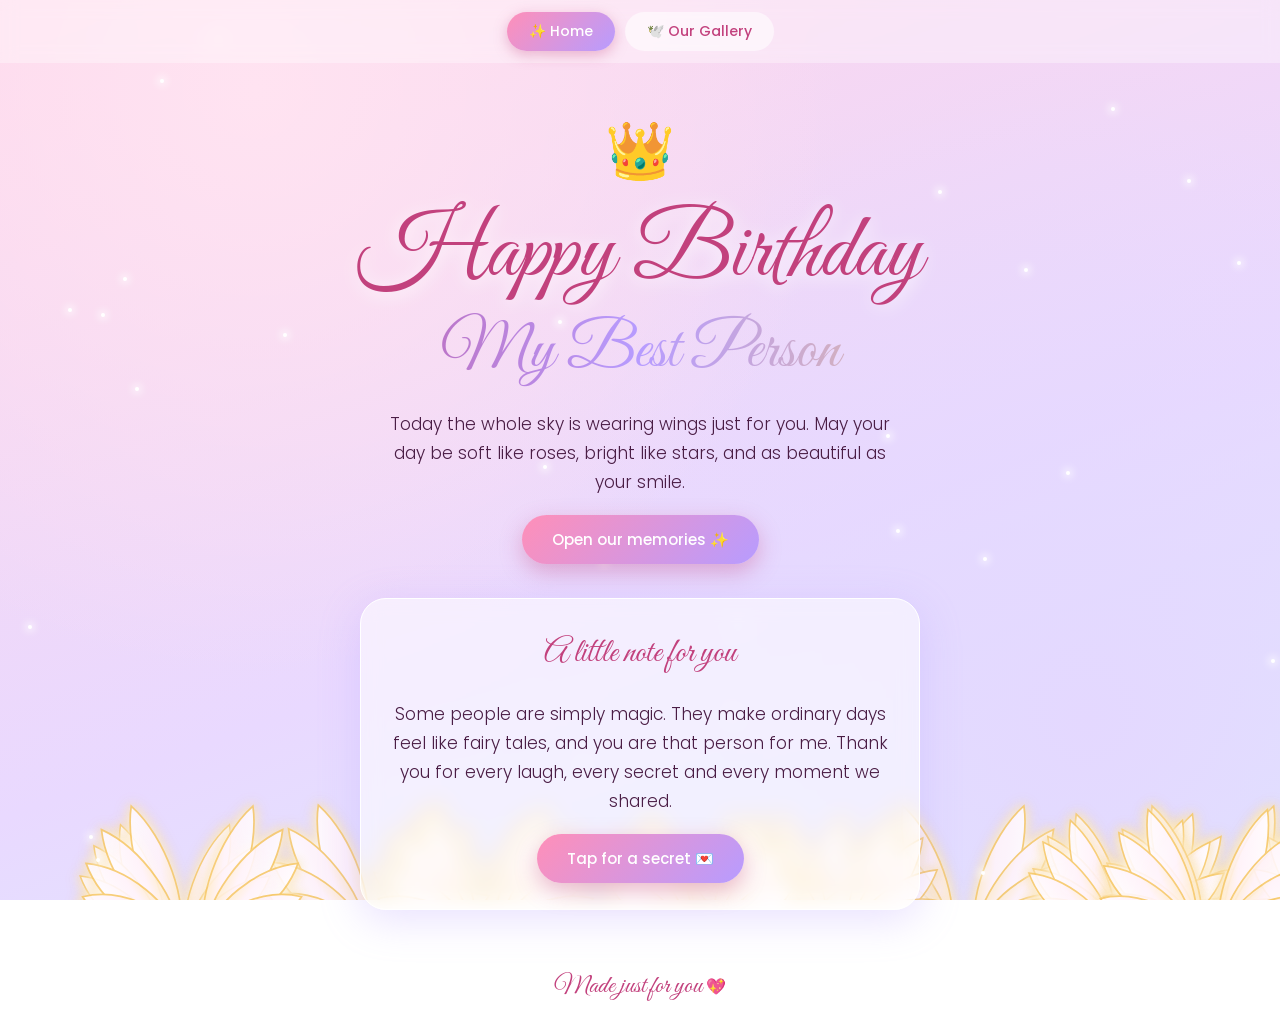
<file: index.html>
<!DOCTYPE html>
<html lang="en">
<head>
  <meta charset="utf-8">
  <meta name="viewport" content="width=device-width, initial-scale=1">
  <title>Happy Birthday, Princess</title>
  <!-- Pretty fonts from Google (script font for titles, Poppins for text) -->
  <link href="https://fonts.googleapis.com/css2?family=Great+Vibes&family=Poppins:wght@300;400;500&display=swap" rel="stylesheet">
  <!-- ALL the design (colours, sizes, layout) lives in this one file -->
  <link rel="stylesheet" href="style.css">
</head>
<body>

  <!-- Empty box: js/common.js fills it with flying angel wings and stars -->
  <div id="wings" aria-hidden="true"></div>

  <!-- MENU (same on both pages). "on" marks the page you are on -->
  <nav>
    <a href="index.html" class="on">✨ Home</a>
    <!-- class "musiclink" = clicking this link starts the song -->
    <a href="gallery.html" class="musiclink">🕊️ Our Gallery</a>
  </nav>

  <!-- PAGE CONTENT -->
  <main class="page hero">
    <div class="crown">👑</div>
    <h1 class="script">Happy Birthday</h1>
    <h2 class="script" id="nm">My Best Person</h2> <!-- name is set in js/home.js -->

    <p>Today the whole sky is wearing wings just for you. May your day be soft like roses, bright like stars, and as beautiful as your smile.</p>

    <a href="gallery.html" class="btn musiclink">Open our memories ✨</a>

    <!-- The little note card with the hidden secret -->
    <div class="card">
      <p class="script">A little note for you</p>
      <p>Some people are simply magic. They make ordinary days feel like fairy tales, and you are that person for me. Thank you for every laugh, every secret and every moment we shared.</p>
      <button class="btn" id="sec">Tap for a secret 💌</button>

      <!-- Hidden until she taps the button above (see js/home.js) -->
      <div id="secret">
        <span class="script">Look closely at every picture…</span><br>
        Some feelings are too big for words, so I hid them in our memories. If you read them with your heart, you will know. 💖
      </div>
    </div>
  </main>

  <footer><span class="script">Made just for you</span> 💖</footer>

  <!-- Music on/off button (shown only after the song has started) -->
  <button id="mus" aria-label="Music on or off">🎵</button>

  <!-- JAVASCRIPT: one file for both pages -->
  <script src="script.js"></script>
</body>
</html>
</file>
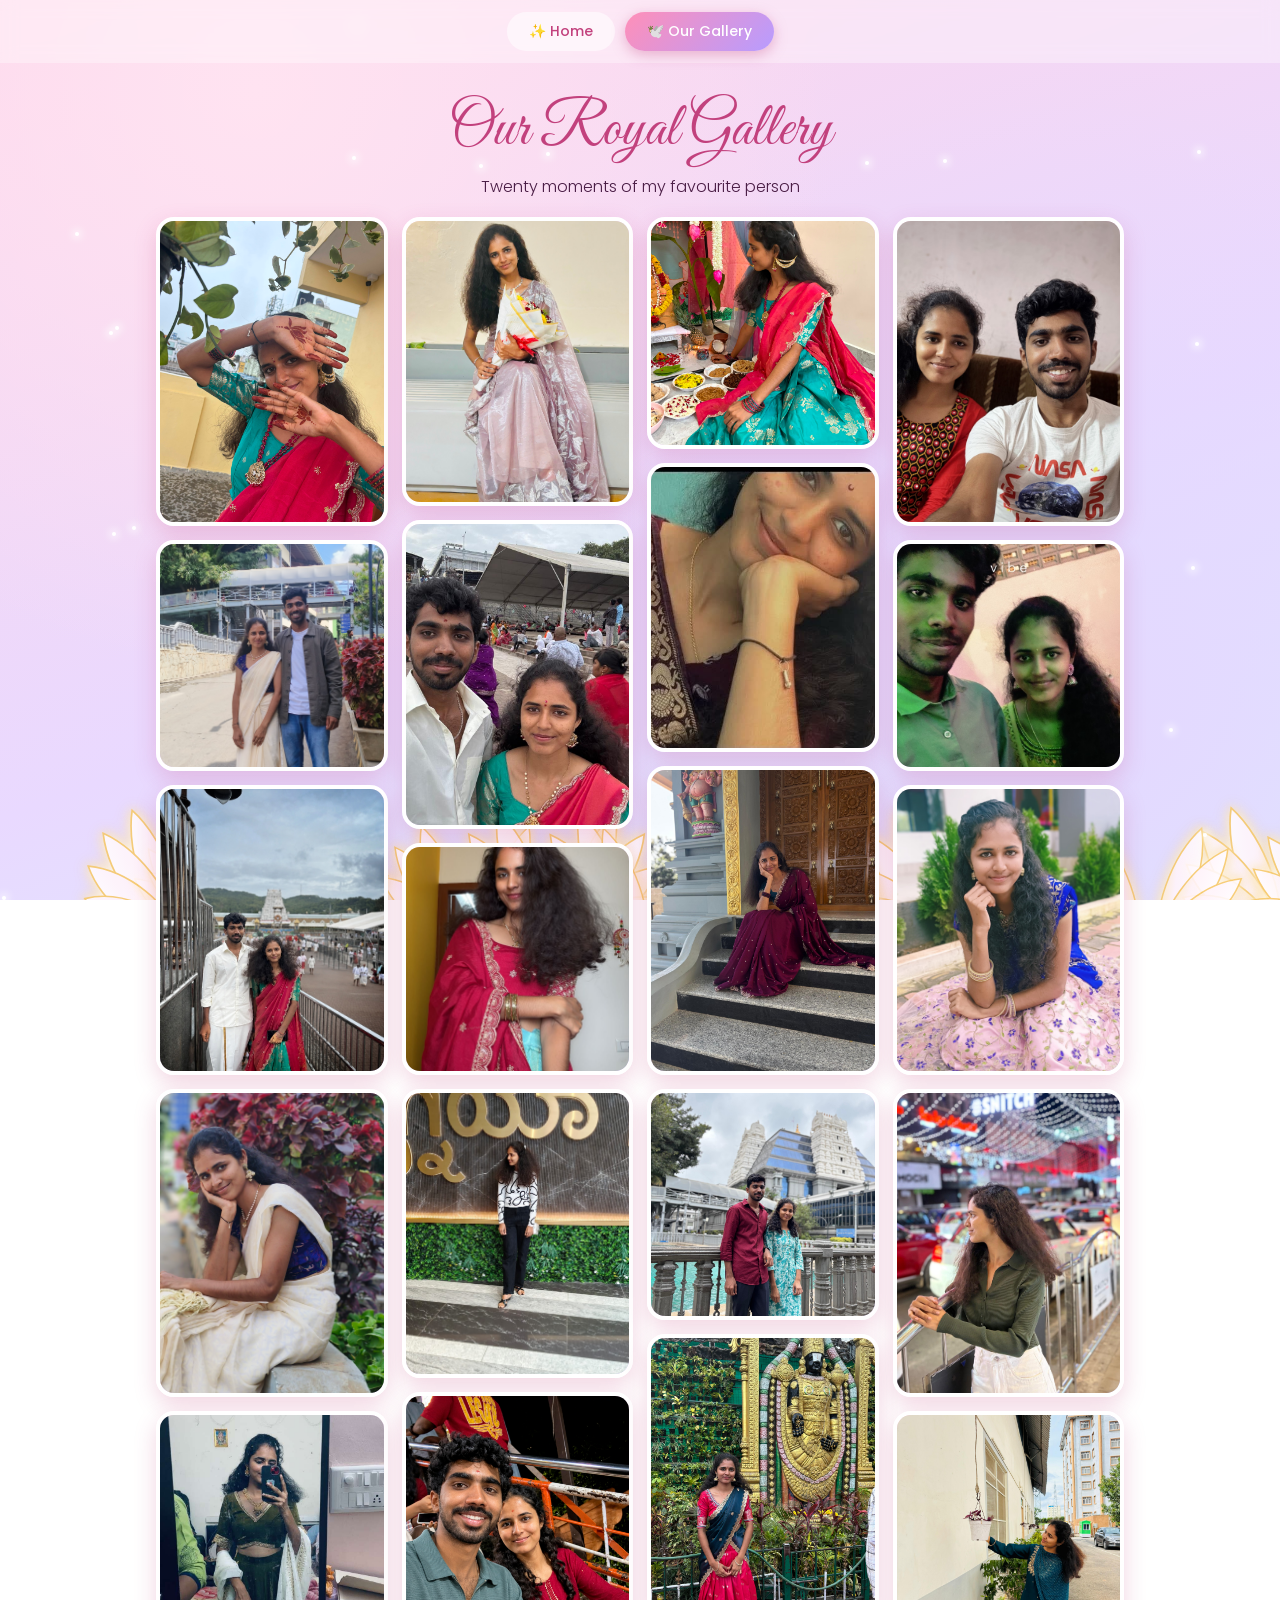
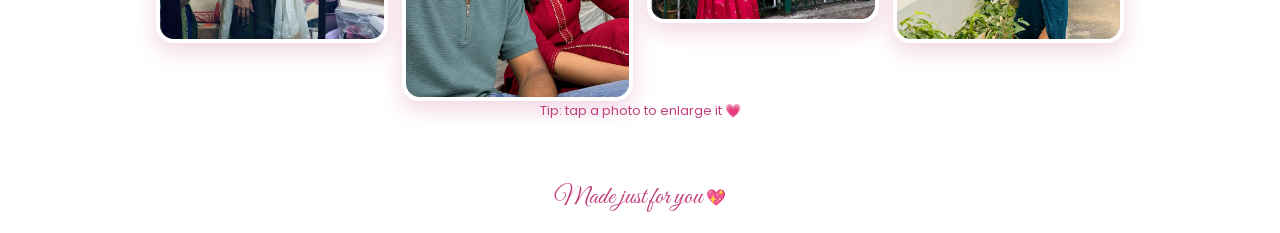
<file: gallery.html>
<!DOCTYPE html>
<html lang="en">
<head>
  <meta charset="utf-8">
  <meta name="viewport" content="width=device-width, initial-scale=1">
  <title>Our Royal Gallery</title>
  <link href="https://fonts.googleapis.com/css2?family=Great+Vibes&family=Poppins:wght@300;400;500&display=swap" rel="stylesheet">
  <link rel="stylesheet" href="style.css">  <!-- same design file as the home page -->
</head>
<body>

  <div id="wings" aria-hidden="true"></div>   <!-- wings + stars, filled by common.js -->

  <nav>
    <a href="index.html">✨ Home</a>
    <a href="gallery.html" class="on">🕊️ Our Gallery</a>
  </nav>

  <main class="page">
    <div class="gh">
      <h2 class="script">Our Royal Gallery</h2>
      <p>Twenty moments of my favourite person</p>
    </div>

    <!-- Empty on purpose: js/gallery.js creates the 20 photo frames inside it -->
    <div class="grid" id="grid"></div>

    <div class="tip">Tip: tap a photo to enlarge it 💗</div>
  </main>

  <footer><span class="script">Made just for you</span> 💖</footer>

  <!-- Big photo view (hidden until a photo is tapped) -->
  <div id="lb"><div id="lbc"></div></div>

  <button id="mus" aria-label="Music on or off">🎵</button>

  <!-- JAVASCRIPT: one file for both pages -->
  <script src="script.js"></script>
</body>
</html>
</file>
<file: style.css>
/* =====================================================
   style.css  -  the design for BOTH pages
   Sections: 1 Colours  2 Page  3 Wings/stars  4 Menu
             5 Home page  6 Gallery page  7 Photo view  8 Music button
   ===================================================== */

/* ---------- 1. COLOURS (change them here, they update everywhere) ---------- */
:root {
  --rose: #ff8fb8;   /* pink */
  --lav:  #b79cff;   /* lavender */
  --gold: #f6c96b;   /* gold */
  --deep: #c2417d;   /* dark pink for titles */
  --ink:  #4a1d45;   /* text colour */
  --glass: rgba(255,255,255,.55);  /* see-through white boxes */
}

/* ---------- 2. PAGE BASICS ---------- */
* { box-sizing: border-box; }
body {
  margin: 0; min-height: 100vh; overflow-x: hidden;
  font-family: Poppins, system-ui, sans-serif; color: var(--ink);
  /* soft pink-lavender-blue princess background */
  background: radial-gradient(circle at 20% 10%, #ffe3f1, transparent 45%),
              radial-gradient(circle at 85% 80%, #e4d8ff, transparent 50%),
              linear-gradient(160deg, #ffd6ea, #e9d9ff 60%, #d9ecff);
  background-attachment: fixed;
}
.script { font-family: "Great Vibes", cursive, serif; font-weight: 400; }  /* fancy writing */
.page   { position: relative; z-index: 1; max-width: 1000px; margin: 0 auto;
          padding: 24px 16px 40px; animation: fade .7s; }
@keyframes fade { from { opacity: 0; transform: translateY(12px); } }
footer  { position: relative; z-index: 1; text-align: center; padding: 20px; color: var(--deep); }
footer .script { font-size: 26px; }

/* ---------- 3. FLYING WINGS + STARS (made by js/common.js) ---------- */
#wings { position: fixed; inset: 0; pointer-events: none; overflow: hidden; z-index: 0; }
.fly   { position: absolute; bottom: -90px; animation: rise linear infinite; opacity: .9; }
.fly svg { display: block; width: 100%; height: auto;
           filter: drop-shadow(0 0 6px rgba(255,255,255,.95)) drop-shadow(0 0 4px rgba(246,201,107,.8));
           animation: sway ease-in-out infinite alternate; }          /* left-right drifting */
.fly .w { transform-box: fill-box; transform-origin: center;
          animation: flap 1.1s ease-in-out infinite alternate; }      /* wing flapping */
@keyframes rise { to { transform: translateY(-120vh); } }             /* float upwards */
@keyframes sway { from { transform: translateX(-30px) rotate(-8deg); } to { transform: translateX(30px) rotate(8deg); } }
@keyframes flap { from { transform: scale(1,1); } to { transform: scale(.72,.9); } }
.star { position: fixed; width: 4px; height: 4px; border-radius: 50%; background: #fff;
        box-shadow: 0 0 8px 2px #fff; animation: twinkle 3s ease-in-out infinite; z-index: 0; }
@keyframes twinkle { 50% { opacity: .15; transform: scale(.6); } }

/* ---------- 4. MENU ---------- */
nav { position: sticky; top: 0; z-index: 5; display: flex; justify-content: center; gap: 10px;
      padding: 12px; backdrop-filter: blur(8px); background: rgba(255,255,255,.35); }
nav a { text-decoration: none; font-size: 14px; font-weight: 500; padding: 9px 22px;
        border-radius: 30px; color: var(--deep); background: var(--glass); }
nav a.on { background: linear-gradient(135deg, var(--rose), var(--lav)); color: #fff;
           box-shadow: 0 4px 14px rgba(194,65,125,.35); }            /* current page */

/* ---------- 5. HOME PAGE ---------- */
.hero { text-align: center; padding-top: 5vh; }
.crown { display: inline-block; font-size: 56px; animation: bob 3s ease-in-out infinite; }
@keyframes bob { 50% { transform: translateY(-10px) rotate(4deg); } }
.hero h1 { font-size: clamp(46px, 12vw, 92px); margin: 4px 0 0; color: var(--deep); text-shadow: 0 3px 18px #fff; }
.hero h2 { font-size: clamp(34px, 9vw, 64px); margin: 0;
           background: linear-gradient(90deg, var(--deep), var(--lav), var(--gold));
           -webkit-background-clip: text; background-clip: text; color: transparent; }
.hero p  { max-width: 520px; margin: 18px auto; line-height: 1.7; font-weight: 300; font-size: 17px; }
.btn { display: inline-block; text-decoration: none; font: 500 15px Poppins, sans-serif; border: 0;
       padding: 13px 30px; border-radius: 40px; cursor: pointer; color: #fff;
       background: linear-gradient(135deg, var(--rose), var(--lav));
       box-shadow: 0 8px 22px rgba(194,65,125,.35); transition: transform .2s; }
.btn:hover { transform: scale(1.06); }
.card { max-width: 560px; margin: 34px auto 0; padding: 26px 24px; border-radius: 26px; line-height: 1.8;
        background: var(--glass); backdrop-filter: blur(10px); border: 1px solid #fff;
        box-shadow: 0 10px 40px rgba(183,156,255,.3); }
.card .script { font-size: 34px; color: var(--deep); margin: 0 0 6px; }
#secret { max-height: 0; overflow: hidden; opacity: 0; transition: all 1s; color: var(--deep); font-size: 20px; }
#secret.show { max-height: 300px; opacity: 1; margin-top: 18px; }   /* "show" is added by home.js */
#secret .script { font-size: 30px; }

/* ---------- 6. GALLERY PAGE ---------- */
.gh { text-align: center; }
.gh h2 { font-size: clamp(38px, 9vw, 60px); margin: 6px 0; color: var(--deep); }
.gh p  { margin: 0 0 18px; font-weight: 300; }
.grid  { columns: 2 150px; column-gap: 14px; }                       /* 2 columns on phone */
@media (min-width: 700px) { .grid { columns: 4 150px; } }            /* 4 columns on big screens */
.ph { position: relative; break-inside: avoid; margin-bottom: 14px; border-radius: 18px; overflow: hidden;
      cursor: pointer; border: 4px solid #fff; box-shadow: 0 8px 22px rgba(194,65,125,.22);
      background: linear-gradient(145deg, #ffd0e6, #dccbff); transition: transform .3s; }
.ph:nth-child(3n+1) { aspect-ratio: 3/4; }   /* three different heights for a nice look */
.ph:nth-child(3n+2) { aspect-ratio: 1; }
.ph:nth-child(3n)   { aspect-ratio: 4/5; }
.ph:hover { transform: translateY(-6px) rotate(-1deg); }
.ph img   { width: 100%; height: 100%; object-fit: cover; display: block; }
.ph .icon { position: absolute; inset: 0; display: grid; place-items: center; font-size: 30px; }  /* empty-frame emoji */
.ph .cap  { position: absolute; left: 0; right: 0; bottom: 0; padding: 18px 8px 8px; text-align: center;
            font-size: 12px; color: #fff; background: linear-gradient(transparent, rgba(120,30,90,.7));
            opacity: 0; transition: .3s; }                            /* caption shows on hover/tap */
.ph:hover .cap { opacity: 1; }
.tip { text-align: center; font-size: 13px; color: var(--deep); }

/* ---------- 7. BIG PHOTO VIEW ---------- */
#lb { position: fixed; inset: 0; z-index: 20; display: none; place-items: center; padding: 20px;
      background: rgba(74,29,69,.85); }
#lb.on { display: grid; }                                             /* "on" is added by gallery.js */
#lbc { max-width: min(90vw, 520px); text-align: center; color: #fff; }
#lbc img { max-width: 100%; max-height: 70vh; border-radius: 18px; border: 5px solid #fff; }
#lbc .big { width: 260px; height: 320px; margin: auto; border-radius: 18px; border: 5px solid #fff;
            display: grid; place-items: center; font-size: 60px; background: linear-gradient(145deg, #ffd0e6, #dccbff); }
#lbc .script { font-size: 30px; margin: 10px 0 0; }

/* ---------- 8. MUSIC BUTTON ---------- */
#mus { position: fixed; right: 16px; bottom: 16px; z-index: 6; width: 48px; height: 48px; border-radius: 50%;
       border: 0; font-size: 22px; cursor: pointer; display: none;
       background: linear-gradient(135deg, var(--rose), var(--lav)); box-shadow: 0 6px 18px rgba(194,65,125,.4); }
#mus.on  { display: block; animation: bob 3s ease-in-out infinite; }  /* music playing */
#mus.off { display: block; opacity: .6; animation: none; }            /* music paused */
</file>
